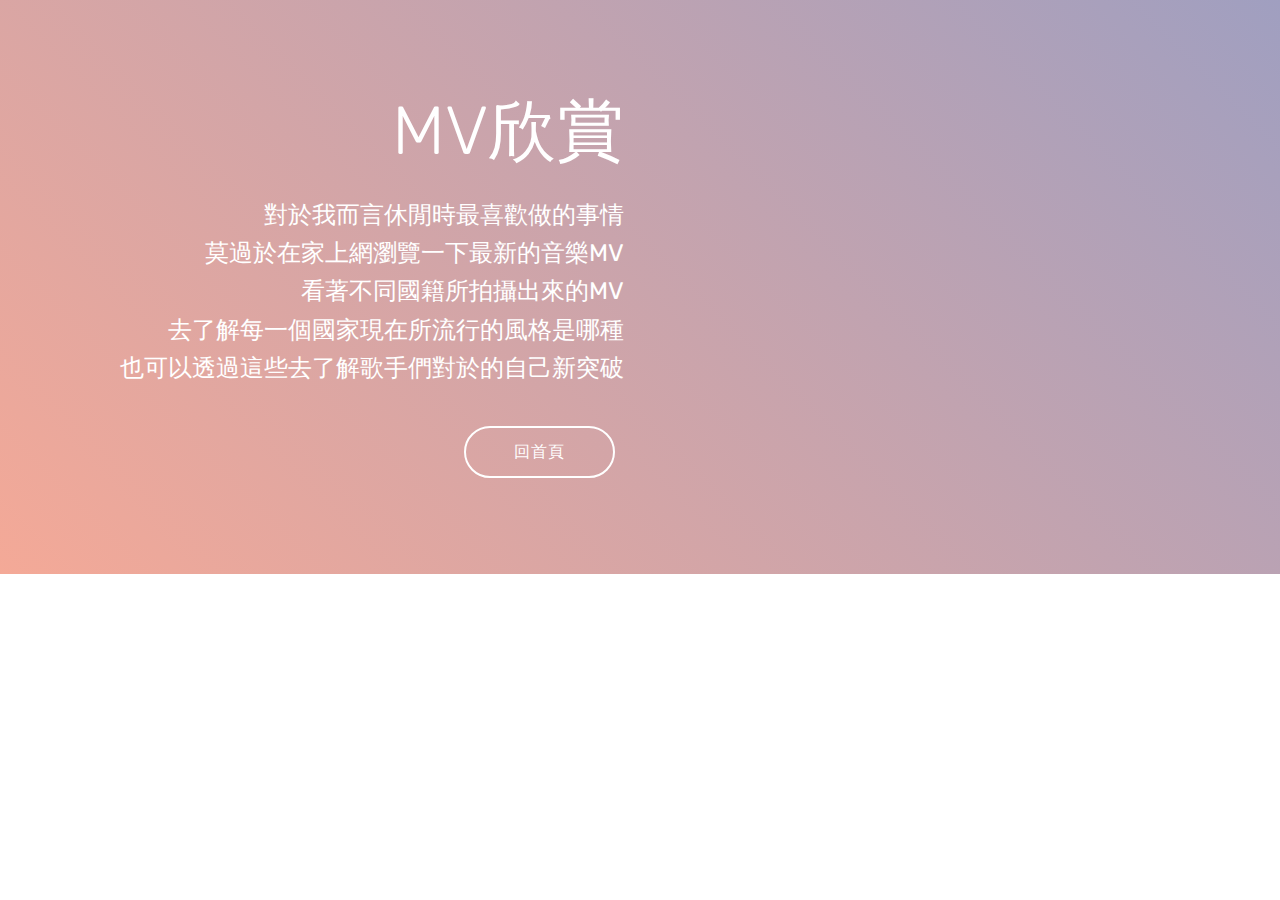
<file: Interest.html>
<!DOCTYPE html>
<html>
<head>
  <!-- Site made with Mobirise Website Builder v4.3.2, https://mobirise.com -->
  <meta charset="UTF-8">
  <meta http-equiv="X-UA-Compatible" content="IE=edge">
  <meta name="generator" content="Mobirise v4.3.2, mobirise.com">
  <meta name="viewport" content="width=device-width, initial-scale=1">
  <link rel="shortcut icon" href="assets/images/logo4.png" type="image/x-icon">
  <meta name="description" content="Send casual time little interest">
  <title>Interest</title>
  <link rel="stylesheet" href="assets/tether/tether.min.css">
  <link rel="stylesheet" href="assets/bootstrap/css/bootstrap.min.css">
  <link rel="stylesheet" href="assets/bootstrap/css/bootstrap-grid.min.css">
  <link rel="stylesheet" href="assets/bootstrap/css/bootstrap-reboot.min.css">
  <link rel="stylesheet" href="assets/theme/css/style.css">
  <link rel="stylesheet" href="assets/mobirise/css/mbr-additional.css" type="text/css">
  
  
  
</head>
<body>
<section class="header7 cid-qCtHr0hM7z" id="header7-i" data-rv-view="19">

    

    

    <div class="container">
        <div class="media-container-row">

            <div class="media-content align-right">
                <h1 class="mbr-section-title mbr-white pb-3 mbr-fonts-style display-1">MV欣賞</h1>
                <div class="mbr-section-text mbr-white pb-3">
                    <p class="mbr-text mbr-fonts-style display-5">對於我而言休閒時最喜歡做的事情<br>莫過於在家上網瀏覽一下最新的音樂MV<br>看著不同國籍所拍攝出來的MV<br>去了解每一個國家現在所流行的風格是哪種<br>也可以透過這些去了解歌手們對於的自己新突破</p>
                </div>
                <div class="mbr-section-btn"><a class="btn btn-md btn-white-outline display-4" href="https://yiroukuo.github.io/WebDesign/" target="_blank">回首頁</a></div>
            </div>

            <div class="mbr-figure" style="width: 100%;"><iframe class="mbr-embedded-video" src="https://www.youtube.com/embed/s-zRAQmKUkI?rel=0&amp;amp;showinfo=0&amp;autoplay=0&amp;loop=0" width="1280" height="720" frameborder="0" allowfullscreen></iframe></div>

        </div>
    </div>
</section>


  <section class="engine"><a href="https://mobirise.co/g">how to create a website</a></section><script src="assets/web/assets/jquery/jquery.min.js"></script>
  <script src="assets/popper/popper.min.js"></script>
  <script src="assets/tether/tether.min.js"></script>
  <script src="assets/bootstrap/js/bootstrap.min.js"></script>
  <script src="assets/smooth-scroll/smooth-scroll.js"></script>
  <script src="assets/theme/js/script.js"></script>
  
  
</body>
</html>
</file>
<file: assets/theme/css/style.css>
/*!
 * Mobirise v4 theme (https://mobirise.com/)
 * Copyright 2017 Mobirise
 */
section {
  background-color: #eeeeee; }

section,
.container,
.container-fluid {
  position: relative;
  word-wrap: break-word; }

a.mbr-iconfont:hover {
  text-decoration: none; }

.article .lead p, .article .lead ul, .article .lead ol, .article .lead pre, .article .lead blockquote {
  margin-bottom: 0; }

a {
  font-style: normal;
  font-weight: 400;
  cursor: pointer; }
  a, a:hover {
    text-decoration: none; }

figure {
  margin-bottom: 0; }

body {
  color: #232323; }

h1, h2, h3, h4, h5, h6,
.h1, .h2, .h3, .h4, .h5, .h6,
.display-1, .display-2, .display-3, .display-4 {
  line-height: 1;
  word-break: break-word;
  word-wrap: break-word; }

b, strong {
  font-weight: bold; }

blockquote {
  padding: 10px 0 10px 20px;
  position: relative;
  border-left: 2px solid;
  border-color: #ff3366; }

input:-webkit-autofill, input:-webkit-autofill:hover, input:-webkit-autofill:focus, input:-webkit-autofill:active {
  transition-delay: 9999s;
  transition-property: background-color, color; }

textarea[type="hidden"] {
  display: none; }

body {
  position: relative; }

section {
  background-position: 50% 50%;
  background-repeat: no-repeat;
  background-size: cover; }
  section .mbr-background-video,
  section .mbr-background-video-preview {
    position: absolute;
    bottom: 0;
    left: 0;
    right: 0;
    top: 0; }

.hidden {
  visibility: hidden; }

.mbr-z-index20 {
  z-index: 20; }

/*! Base colors */
.mbr-white {
  color: #ffffff; }

.mbr-black {
  color: #000000; }

.mbr-bg-white {
  background-color: #ffffff; }

.mbr-bg-black {
  background-color: #000000; }

/*! Text-aligns */
.align-left {
  text-align: left; }

.align-center {
  text-align: center; }

.align-right {
  text-align: right; }

@media (max-width: 767px) {
  .align-left, .align-center, .align-right, .mbr-section-btn, .mbr-section-title {
    text-align: center; } }
/*! Font-weight  */
.mbr-light {
  font-weight: 300; }

.mbr-regular {
  font-weight: 400; }

.mbr-semibold {
  font-weight: 500; }

.mbr-bold {
  font-weight: 700; }

/*! Media  */
.media-size-item {
  -webkit-flex: 1 1 auto;
  -moz-flex: 1 1 auto;
  -ms-flex: 1 1 auto;
  -o-flex: 1 1 auto;
  flex: 1 1 auto; }

.media-content {
  -webkit-flex-basis: 100%;
  flex-basis: 100%; }

.media-container-row {
  display: -ms-flexbox;
  display: -webkit-flex;
  display: flex;
  -webkit-flex-direction: row;
  -ms-flex-direction: row;
  flex-direction: row;
  -webkit-flex-wrap: wrap;
  -ms-flex-wrap: wrap;
  flex-wrap: wrap;
  -webkit-justify-content: center;
  -ms-flex-pack: center;
  justify-content: center;
  -webkit-align-content: center;
  -ms-flex-line-pack: center;
  align-content: center;
  -webkit-align-items: start;
  -ms-flex-align: start;
  align-items: start; }
  .media-container-row .media-size-item {
    width: 400px; }

.media-container-column {
  display: -ms-flexbox;
  display: -webkit-flex;
  display: flex;
  -webkit-flex-direction: column;
  -ms-flex-direction: column;
  flex-direction: column;
  -webkit-flex-wrap: wrap;
  -ms-flex-wrap: wrap;
  flex-wrap: wrap;
  -webkit-justify-content: center;
  -ms-flex-pack: center;
  justify-content: center;
  -webkit-align-content: center;
  -ms-flex-line-pack: center;
  align-content: center;
  -webkit-align-items: stretch;
  -ms-flex-align: stretch;
  align-items: stretch; }
  .media-container-column > * {
    width: 100%; }

@media (min-width: 992px) {
  .media-container-row {
    -webkit-flex-wrap: nowrap;
    -ms-flex-wrap: nowrap;
    flex-wrap: nowrap; } }
figure {
  overflow: hidden; }

figure[mbr-media-size] {
  transition: width 0.1s; }

.mbr-figure img, .mbr-figure iframe {
  display: block;
  width: 100%; }

.card {
  background-color: transparent;
  border: none; }

.card-img {
  text-align: center;
  flex-shrink: 0; }

.media {
  max-width: 100%;
  margin: 0 auto; }

.mbr-figure {
  -ms-flex-item-align: center;
  -ms-grid-row-align: center;
  -webkit-align-self: center;
  align-self: center; }

.media-container > div {
  max-width: 100%; }

.mbr-figure img, .card-img img {
  width: 100%; }

@media (max-width: 991px) {
  .media-size-item {
    width: auto !important; }

  .media {
    width: auto; }

  .mbr-figure {
    width: 100% !important; } }
/*! Buttons */
.mbr-section-btn {
  margin-left: -.25rem;
  margin-right: -.25rem;
  font-size: 0; }

nav .mbr-section-btn {
  margin-left: 0rem;
  margin-right: 0rem; }

/*! Btn icon margin */
.btn .mbr-iconfont, .btn.btn-sm .mbr-iconfont {
  cursor: pointer;
  margin-right: 0.5rem; }

.btn.btn-md .mbr-iconfont, .btn.btn-md .mbr-iconfont {
  margin-right: 0.8rem; }

.mbr-regular {
  font-weight: 400; }

.mbr-semibold {
  font-weight: 500; }

.mbr-bold {
  font-weight: 700; }

[type="submit"] {
  -webkit-appearance: none; }

/*! Full-screen */
.mbr-fullscreen .mbr-overlay {
  min-height: 100vh; }

.mbr-fullscreen {
  display: flex;
  display: -webkit-flex;
  display: -moz-flex;
  display: -ms-flex;
  display: -o-flex;
  align-items: center;
  -webkit-align-items: center;
  min-height: 100vh;
  padding-top: 3rem;
  padding-bottom: 3rem; }

/*! Map */
.map {
  height: 25rem;
  position: relative; }
  .map iframe {
    width: 100%;
    height: 100%; }

/* Form */
.form-asterisk {
  font-family: initial;
  position: absolute;
  top: -2px;
  font-weight: normal; }

/*! Scroll to top arrow */
.mbr-arrow-up {
  bottom: 25px;
  right: 90px;
  position: fixed;
  text-align: right;
  z-index: 5000;
  color: #ffffff;
  font-size: 32px;
  transform: rotate(180deg);
  -webkit-transform: rotate(180deg); }

.mbr-arrow-up a {
  background: rgba(0, 0, 0, 0.2);
  border-radius: 3px;
  color: #fff;
  display: inline-block;
  height: 60px;
  width: 60px;
  outline-style: none !important;
  position: relative;
  text-decoration: none;
  transition: all .3s ease-in-out;
  cursor: pointer;
  text-align: center; }
  .mbr-arrow-up a:hover {
    background-color: rgba(0, 0, 0, 0.4); }
  .mbr-arrow-up a i {
    line-height: 60px; }

.mbr-arrow-up-icon {
  display: block;
  color: #fff; }

.mbr-arrow-up-icon::before {
  content: "\203a";
  display: inline-block;
  font-family: serif;
  font-size: 32px;
  line-height: 1;
  font-style: normal;
  position: relative;
  top: 6px;
  left: -4px;
  -webkit-transform: rotate(-90deg);
  transform: rotate(-90deg); }

/*! Arrow Down */
.mbr-arrow {
  position: absolute;
  bottom: 45px;
  left: 50%;
  width: 60px;
  height: 60px;
  cursor: pointer;
  background-color: rgba(80, 80, 80, 0.5);
  border-radius: 50%;
  -webkit-transform: translateX(-50%);
  transform: translateX(-50%); }
  .mbr-arrow > a {
    display: inline-block;
    text-decoration: none;
    outline-style: none;
    -webkit-animation: arrowdown 1.7s ease-in-out infinite;
    animation: arrowdown 1.7s ease-in-out infinite; }
    .mbr-arrow > a > i {
      position: absolute;
      top: -2px;
      left: 15px;
      font-size: 2rem; }

@keyframes arrowdown {
  0% {
    transform: translateY(0px);
    -webkit-transform: translateY(0px); }
  50% {
    transform: translateY(-5px);
    -webkit-transform: translateY(-5px); }
  100% {
    transform: translateY(0px);
    -webkit-transform: translateY(0px); } }
@-webkit-keyframes arrowdown {
  0% {
    transform: translateY(0px);
    -webkit-transform: translateY(0px); }
  50% {
    transform: translateY(-5px);
    -webkit-transform: translateY(-5px); }
  100% {
    transform: translateY(0px);
    -webkit-transform: translateY(0px); } }
@media (max-width: 500px) {
  .mbr-arrow-up {
    left: 50%;
    right: auto;
    transform: translateX(-50%) rotate(180deg);
    -webkit-transform: translateX(-50%) rotate(180deg); } }
/*Gradients animation*/
@keyframes gradient-animation {
  from {
    background-position: 0% 100%;
    animation-timing-function: ease-in-out; }
  to {
    background-position: 100% 0%;
    animation-timing-function: ease-in-out; } }
@-webkit-keyframes gradient-animation {
  from {
    background-position: 0% 100%;
    animation-timing-function: ease-in-out; }
  to {
    background-position: 100% 0%;
    animation-timing-function: ease-in-out; } }
.bg-gradient {
  background-size: 200% 200%;
  animation: gradient-animation 5s infinite alternate;
  -webkit-animation: gradient-animation 5s infinite alternate; }

.menu .navbar-brand {
  display: -webkit-flex; }
  .menu .navbar-brand span {
    display: flex;
    display: -webkit-flex; }
  .menu .navbar-brand .navbar-caption-wrap {
    display: -webkit-flex; }
  .menu .navbar-brand .navbar-logo img {
    display: -webkit-flex; }
@media (min-width: 768px) and (max-width: 991px) {
  .menu .navbar-toggleable-sm .navbar-nav {
    display: -webkit-box;
    display: -webkit-flex;
    display: -ms-flexbox; } }
@media (min-width: 992px) {
  .menu .navbar-nav.nav-dropdown {
    display: -webkit-flex; }
  .menu .navbar-toggleable-sm .navbar-collapse {
    display: -webkit-flex !important; } }

/*# sourceMappingURL=style.css.map */
.engine {
	position: absolute;
	text-indent: -2400px;
	text-align: center;
	padding: 0;
	top: 0;
	left: -2400px;
}
</file>
<file: assets/mobirise/css/mbr-additional.css>
@import url(https://fonts.googleapis.com/css?family=Rubik:300,300i,400,400i,500,500i,700,700i,900,900i);





body {
  font-style: normal;
  line-height: 1.5;
}
.mbr-section-title {
  font-style: normal;
  line-height: 1.2;
}
.mbr-section-subtitle {
  line-height: 1.3;
}
.mbr-text {
  font-style: normal;
  line-height: 1.6;
}
.display-1 {
  font-family: 'Rubik', sans-serif;
  font-size: 4.25rem;
}
.display-1 > .mbr-iconfont {
  font-size: 6.8rem;
}
.display-2 {
  font-family: 'Rubik', sans-serif;
  font-size: 3rem;
}
.display-2 > .mbr-iconfont {
  font-size: 4.8rem;
}
.display-4 {
  font-family: 'Rubik', sans-serif;
  font-size: 1rem;
}
.display-4 > .mbr-iconfont {
  font-size: 1.6rem;
}
.display-5 {
  font-family: 'Rubik', sans-serif;
  font-size: 1.5rem;
}
.display-5 > .mbr-iconfont {
  font-size: 2.4rem;
}
.display-7 {
  font-family: 'Rubik', sans-serif;
  font-size: 1rem;
}
.display-7 > .mbr-iconfont {
  font-size: 1.6rem;
}
/* ---- Fluid typography for mobile devices ---- */
/* 1.4 - font scale ratio ( bootstrap == 1.42857 ) */
/* 100vw - current viewport width */
/* (48 - 20)  48 == 48rem == 768px, 20 == 20rem == 320px(minimal supported viewport) */
/* 0.65 - min scale variable, may vary */
@media (max-width: 768px) {
  .display-1 {
    font-size: 3.4rem;
    font-size: calc( 2.1374999999999997rem + (4.25 - 2.1374999999999997) * ((100vw - 20rem) / (48 - 20)));
    line-height: calc( 1.4 * (2.1374999999999997rem + (4.25 - 2.1374999999999997) * ((100vw - 20rem) / (48 - 20))));
  }
  .display-2 {
    font-size: 2.4rem;
    font-size: calc( 1.7rem + (3 - 1.7) * ((100vw - 20rem) / (48 - 20)));
    line-height: calc( 1.4 * (1.7rem + (3 - 1.7) * ((100vw - 20rem) / (48 - 20))));
  }
  .display-4 {
    font-size: 0.8rem;
    font-size: calc( 1rem + (1 - 1) * ((100vw - 20rem) / (48 - 20)));
    line-height: calc( 1.4 * (1rem + (1 - 1) * ((100vw - 20rem) / (48 - 20))));
  }
  .display-5 {
    font-size: 1.2rem;
    font-size: calc( 1.175rem + (1.5 - 1.175) * ((100vw - 20rem) / (48 - 20)));
    line-height: calc( 1.4 * (1.175rem + (1.5 - 1.175) * ((100vw - 20rem) / (48 - 20))));
  }
}
/* Buttons */
.btn {
  font-weight: 500;
  border-width: 2px;
  font-style: normal;
  letter-spacing: 1px;
  margin: .4rem .8rem;
  white-space: normal;
  -webkit-transition: all 0.3s ease-in-out;
  -moz-transition: all 0.3s ease-in-out;
  transition: all 0.3s ease-in-out;
  padding: 1rem 3rem;
  border-radius: 3px;
  display: inline-flex;
  align-items: center;
  justify-content: center;
  word-break: break-word;
}
.btn-sm {
  font-weight: 500;
  letter-spacing: 1px;
  -webkit-transition: all 0.3s ease-in-out;
  -moz-transition: all 0.3s ease-in-out;
  transition: all 0.3s ease-in-out;
  padding: 0.6rem 1.5rem;
  border-radius: 3px;
}
.btn-md {
  font-weight: 500;
  letter-spacing: 1px;
  margin: .4rem .8rem !important;
  -webkit-transition: all 0.3s ease-in-out;
  -moz-transition: all 0.3s ease-in-out;
  transition: all 0.3s ease-in-out;
  padding: 1rem 3rem;
  border-radius: 3px;
}
.btn-lg {
  font-weight: 500;
  letter-spacing: 1px;
  margin: .4rem .8rem !important;
  -webkit-transition: all 0.3s ease-in-out;
  -moz-transition: all 0.3s ease-in-out;
  transition: all 0.3s ease-in-out;
  padding: 1.2rem 3.2rem;
  border-radius: 3px;
}
.bg-primary {
  background-color: #149dcc !important;
}
.bg-success {
  background-color: #f7ed4a !important;
}
.bg-info {
  background-color: #82786e !important;
}
.bg-warning {
  background-color: #879a9f !important;
}
.bg-danger {
  background-color: #b1a374 !important;
}
.btn-primary,
.btn-primary:active {
  background-color: #149dcc;
  border-color: #149dcc;
  color: #ffffff;
}
.btn-primary:hover,
.btn-primary:focus,
.btn-primary.focus,
.btn-primary.active {
  color: #ffffff;
  background-color: #0d6786;
  border-color: #0d6786;
}
.btn-primary.disabled,
.btn-primary:disabled {
  color: #ffffff !important;
  background-color: #0d6786 !important;
  border-color: #0d6786 !important;
}
.btn-secondary,
.btn-secondary:active {
  background-color: #ff3366;
  border-color: #ff3366;
  color: #ffffff;
}
.btn-secondary:hover,
.btn-secondary:focus,
.btn-secondary.focus,
.btn-secondary.active {
  color: #ffffff;
  background-color: #e50039;
  border-color: #e50039;
}
.btn-secondary.disabled,
.btn-secondary:disabled {
  color: #ffffff !important;
  background-color: #e50039 !important;
  border-color: #e50039 !important;
}
.btn-info,
.btn-info:active {
  background-color: #82786e;
  border-color: #82786e;
  color: #ffffff;
}
.btn-info:hover,
.btn-info:focus,
.btn-info.focus,
.btn-info.active {
  color: #ffffff;
  background-color: #59524b;
  border-color: #59524b;
}
.btn-info.disabled,
.btn-info:disabled {
  color: #ffffff !important;
  background-color: #59524b !important;
  border-color: #59524b !important;
}
.btn-success,
.btn-success:active {
  background-color: #f7ed4a;
  border-color: #f7ed4a;
  color: #ffffff;
}
.btn-success:hover,
.btn-success:focus,
.btn-success.focus,
.btn-success.active {
  color: #ffffff;
  background-color: #eadd0a;
  border-color: #eadd0a;
}
.btn-success.disabled,
.btn-success:disabled {
  color: #ffffff !important;
  background-color: #eadd0a !important;
  border-color: #eadd0a !important;
}
.btn-warning,
.btn-warning:active {
  background-color: #879a9f;
  border-color: #879a9f;
  color: #ffffff;
}
.btn-warning:hover,
.btn-warning:focus,
.btn-warning.focus,
.btn-warning.active {
  color: #ffffff;
  background-color: #617479;
  border-color: #617479;
}
.btn-warning.disabled,
.btn-warning:disabled {
  color: #ffffff !important;
  background-color: #617479 !important;
  border-color: #617479 !important;
}
.btn-danger,
.btn-danger:active {
  background-color: #b1a374;
  border-color: #b1a374;
  color: #ffffff;
}
.btn-danger:hover,
.btn-danger:focus,
.btn-danger.focus,
.btn-danger.active {
  color: #ffffff;
  background-color: #8b7d4e;
  border-color: #8b7d4e;
}
.btn-danger.disabled,
.btn-danger:disabled {
  color: #ffffff !important;
  background-color: #8b7d4e !important;
  border-color: #8b7d4e !important;
}
.btn-white {
  color: #333333 !important;
}
.btn-white,
.btn-white:active {
  background-color: #ffffff;
  border-color: #ffffff;
  color: #ffffff;
}
.btn-white:hover,
.btn-white:focus,
.btn-white.focus,
.btn-white.active {
  color: #ffffff;
  background-color: #d4d4d4;
  border-color: #d4d4d4;
}
.btn-white.disabled,
.btn-white:disabled {
  color: #ffffff !important;
  background-color: #d4d4d4 !important;
  border-color: #d4d4d4 !important;
}
.btn-black,
.btn-black:active {
  background-color: #333333;
  border-color: #333333;
  color: #ffffff;
}
.btn-black:hover,
.btn-black:focus,
.btn-black.focus,
.btn-black.active {
  color: #ffffff;
  background-color: #0d0d0d;
  border-color: #0d0d0d;
}
.btn-black.disabled,
.btn-black:disabled {
  color: #ffffff !important;
  background-color: #0d0d0d !important;
  border-color: #0d0d0d !important;
}
.btn-primary-outline,
.btn-primary-outline:active {
  background: none;
  border-color: #0b566f;
  color: #0b566f;
}
.btn-primary-outline:hover,
.btn-primary-outline:focus,
.btn-primary-outline.focus,
.btn-primary-outline.active {
  color: #ffffff;
  background-color: #149dcc;
  border-color: #149dcc;
}
.btn-primary-outline.disabled,
.btn-primary-outline:disabled {
  color: #ffffff !important;
  background-color: #149dcc !important;
  border-color: #149dcc !important;
}
.btn-secondary-outline,
.btn-secondary-outline:active {
  background: none;
  border-color: #cc0033;
  color: #cc0033;
}
.btn-secondary-outline:hover,
.btn-secondary-outline:focus,
.btn-secondary-outline.focus,
.btn-secondary-outline.active {
  color: #ffffff;
  background-color: #ff3366;
  border-color: #ff3366;
}
.btn-secondary-outline.disabled,
.btn-secondary-outline:disabled {
  color: #ffffff !important;
  background-color: #ff3366 !important;
  border-color: #ff3366 !important;
}
.btn-info-outline,
.btn-info-outline:active {
  background: none;
  border-color: #4b453f;
  color: #4b453f;
}
.btn-info-outline:hover,
.btn-info-outline:focus,
.btn-info-outline.focus,
.btn-info-outline.active {
  color: #ffffff;
  background-color: #82786e;
  border-color: #82786e;
}
.btn-info-outline.disabled,
.btn-info-outline:disabled {
  color: #ffffff !important;
  background-color: #82786e !important;
  border-color: #82786e !important;
}
.btn-success-outline,
.btn-success-outline:active {
  background: none;
  border-color: #d2c609;
  color: #d2c609;
}
.btn-success-outline:hover,
.btn-success-outline:focus,
.btn-success-outline.focus,
.btn-success-outline.active {
  color: #ffffff;
  background-color: #f7ed4a;
  border-color: #f7ed4a;
}
.btn-success-outline.disabled,
.btn-success-outline:disabled {
  color: #ffffff !important;
  background-color: #f7ed4a !important;
  border-color: #f7ed4a !important;
}
.btn-warning-outline,
.btn-warning-outline:active {
  background: none;
  border-color: #55666b;
  color: #55666b;
}
.btn-warning-outline:hover,
.btn-warning-outline:focus,
.btn-warning-outline.focus,
.btn-warning-outline.active {
  color: #ffffff;
  background-color: #879a9f;
  border-color: #879a9f;
}
.btn-warning-outline.disabled,
.btn-warning-outline:disabled {
  color: #ffffff !important;
  background-color: #879a9f !important;
  border-color: #879a9f !important;
}
.btn-danger-outline,
.btn-danger-outline:active {
  background: none;
  border-color: #7a6e45;
  color: #7a6e45;
}
.btn-danger-outline:hover,
.btn-danger-outline:focus,
.btn-danger-outline.focus,
.btn-danger-outline.active {
  color: #ffffff;
  background-color: #b1a374;
  border-color: #b1a374;
}
.btn-danger-outline.disabled,
.btn-danger-outline:disabled {
  color: #ffffff !important;
  background-color: #b1a374 !important;
  border-color: #b1a374 !important;
}
.btn-black-outline,
.btn-black-outline:active {
  background: none;
  border-color: #000000;
  color: #000000;
}
.btn-black-outline:hover,
.btn-black-outline:focus,
.btn-black-outline.focus,
.btn-black-outline.active {
  color: #ffffff;
  background-color: #333333;
  border-color: #333333;
}
.btn-black-outline.disabled,
.btn-black-outline:disabled {
  color: #ffffff !important;
  background-color: #333333 !important;
  border-color: #333333 !important;
}
.btn-white-outline,
.btn-white-outline:active,
.btn-white-outline.active {
  background: none;
  border-color: #ffffff;
  color: #ffffff;
}
.btn-white-outline:hover,
.btn-white-outline:focus,
.btn-white-outline.focus {
  color: #333333;
  background-color: #ffffff;
  border-color: #ffffff;
}
.text-primary {
  color: #149dcc !important;
}
.text-secondary {
  color: #ff3366 !important;
}
.text-success {
  color: #f7ed4a !important;
}
.text-info {
  color: #82786e !important;
}
.text-warning {
  color: #879a9f !important;
}
.text-danger {
  color: #b1a374 !important;
}
.text-white {
  color: #ffffff !important;
}
.text-black {
  color: #000000 !important;
}
a.text-primary:hover,
a.text-primary:focus {
  color: #0b566f !important;
}
a.text-secondary:hover,
a.text-secondary:focus {
  color: #cc0033 !important;
}
a.text-success:hover,
a.text-success:focus {
  color: #d2c609 !important;
}
a.text-info:hover,
a.text-info:focus {
  color: #4b453f !important;
}
a.text-warning:hover,
a.text-warning:focus {
  color: #55666b !important;
}
a.text-danger:hover,
a.text-danger:focus {
  color: #7a6e45 !important;
}
a.text-white:hover,
a.text-white:focus {
  color: #b3b3b3 !important;
}
a.text-black:hover,
a.text-black:focus {
  color: #4d4d4d !important;
}
.alert-success {
  background-color: #70c770;
}
.alert-info {
  background-color: #82786e;
}
.alert-warning {
  background-color: #879a9f;
}
.alert-danger {
  background-color: #b1a374;
}
.mbr-section-btn a.btn:not(.btn-form) {
  border-radius: 100px;
}
.mbr-section-btn a.btn:not(.btn-form):hover {
  box-shadow: 0 10px 40px 0 rgba(0, 0, 0, 0.2);
}
.mbr-gallery-filter li a {
  border-radius: 100px !important;
}
.mbr-gallery-filter li.active .btn {
  background-color: #149dcc;
  border-color: #149dcc;
  color: #ffffff;
}
.mbr-gallery-filter li.active .btn:focus {
  box-shadow: none;
}
.nav-tabs .nav-link {
  border-radius: 100px !important;
}
.btn-form {
  border-radius: 0;
}
.btn-form:hover {
  cursor: pointer;
}
a,
a:hover {
  color: #149dcc;
}
.mbr-plan-header.bg-primary .mbr-plan-subtitle,
.mbr-plan-header.bg-primary .mbr-plan-price-desc {
  color: #b4e6f8;
}
.mbr-plan-header.bg-success .mbr-plan-subtitle,
.mbr-plan-header.bg-success .mbr-plan-price-desc {
  color: #ffffff;
}
.mbr-plan-header.bg-info .mbr-plan-subtitle,
.mbr-plan-header.bg-info .mbr-plan-price-desc {
  color: #beb8b2;
}
.mbr-plan-header.bg-warning .mbr-plan-subtitle,
.mbr-plan-header.bg-warning .mbr-plan-price-desc {
  color: #ced6d8;
}
.mbr-plan-header.bg-danger .mbr-plan-subtitle,
.mbr-plan-header.bg-danger .mbr-plan-price-desc {
  color: #dfd9c6;
}
/* Scroll to top button*/
.scrollToTop_wraper {
  opacity: 0 !important;
}
/* Others*/
.note-check a[data-value=Rubik] {
  font-style: normal;
}
.mbr-arrow a {
  color: #ffffff;
}
.form-control-label {
  position: relative;
  cursor: pointer;
  margin-bottom: .357em;
  padding: 0;
}
.alert {
  color: #ffffff;
  border-radius: 0;
  border: 0;
  font-size: .875rem;
  line-height: 1.5;
  margin-bottom: 1.875rem;
  padding: 1.25rem;
  position: relative;
}
.alert.alert-form::after {
  background-color: inherit;
  bottom: -7px;
  content: "";
  display: block;
  height: 14px;
  left: 50%;
  margin-left: -7px;
  position: absolute;
  transform: rotate(45deg);
  width: 14px;
}
.form-control {
  background-color: #f5f5f5;
  box-shadow: none;
  color: #565656;
  font-family: 'Rubik', sans-serif;
  font-size: 1rem;
  line-height: 1.43;
  min-height: 3.5em;
  padding: 1.07em .5em;
}
.form-control > .mbr-iconfont {
  font-size: 1.6rem;
}
.form-control,
.form-control:focus {
  border: 1px solid #e8e8e8;
}
.form-active .form-control:invalid {
  border-color: red;
}
.mbr-overlay {
  background-color: #000;
  bottom: 0;
  left: 0;
  opacity: .5;
  position: absolute;
  right: 0;
  top: 0;
  z-index: 0;
}
blockquote {
  font-style: italic;
  padding: 10px 0 10px 20px;
  font-size: 1.09rem;
  position: relative;
  border-color: #149dcc;
  border-width: 3px;
}
ul,
ol,
pre,
blockquote {
  margin-bottom: 2.3125rem;
}
pre {
  background: #f4f4f4;
  padding: 10px 24px;
  white-space: pre-wrap;
}
.inactive {
  -webkit-user-select: none;
  -moz-user-select: none;
  -ms-user-select: none;
  user-select: none;
  pointer-events: none;
  -webkit-user-drag: none;
  user-drag: none;
}
.mbr-section__comments .row {
  justify-content: center;
}
/* Forms */
.mbr-form .btn {
  margin: .4rem 0;
}
.mbr-form .input-group-btn a.btn {
  border-radius: 100px !important;
}
.mbr-form .input-group-btn a.btn:hover {
  box-shadow: 0 10px 40px 0 rgba(0, 0, 0, 0.2);
}
.mbr-form .input-group-btn button[type="submit"] {
  border-radius: 100px !important;
  padding: 1rem 3rem;
}
.mbr-form .input-group-btn button[type="submit"]:hover {
  box-shadow: 0 10px 40px 0 rgba(0, 0, 0, 0.2);
}
.form2 .form-control {
  border-top-left-radius: 100px;
  border-bottom-left-radius: 100px;
}
.form2 .input-group-btn a.btn {
  border-top-left-radius: 0 !important;
  border-bottom-left-radius: 0 !important;
}
.form2 .input-group-btn button[type="submit"] {
  border-top-left-radius: 0 !important;
  border-bottom-left-radius: 0 !important;
}
.form3 input[type="email"] {
  border-radius: 100px !important;
}
@media (max-width: 349px) {
  .form2 input[type="email"] {
    border-radius: 100px !important;
  }
  .form2 .input-group-btn a.btn {
    border-radius: 100px !important;
  }
  .form2 .input-group-btn button[type="submit"] {
    border-radius: 100px !important;
  }
}
@media (max-width: 767px) {
  .btn {
    font-size: .75rem !important;
  }
  .btn .mbr-iconfont {
    font-size: 1rem !important;
  }
}
/* Social block */
.btn-social {
  font-size: 20px;
  border-radius: 50%;
  padding: 0;
  width: 44px;
  height: 44px;
  line-height: 44px;
  text-align: center;
  position: relative;
  border: 2px solid #c0a375;
  border-color: #149dcc;
  color: #232323;
  cursor: pointer;
}
.btn-social i {
  top: 0;
  line-height: 44px;
  width: 44px;
}
.btn-social:hover {
  color: #fff;
  background: #149dcc;
}
.btn-social + .btn {
  margin-left: .1rem;
}
/* Footer */
.mbr-footer-content li::before,
.mbr-footer .mbr-contacts li::before {
  background: #149dcc;
}
.mbr-footer-content li a:hover,
.mbr-footer .mbr-contacts li a:hover {
  color: #149dcc;
}
.footer3 input[type="email"],
.footer4 input[type="email"] {
  border-radius: 100px !important;
}
.footer3 .input-group-btn a.btn,
.footer4 .input-group-btn a.btn {
  border-radius: 100px !important;
}
.footer3 .input-group-btn button[type="submit"],
.footer4 .input-group-btn button[type="submit"] {
  border-radius: 100px !important;
}
/* Headers*/
.header13 .form-inline input[type="email"],
.header14 .form-inline input[type="email"] {
  border-radius: 100px;
}
.header13 .form-inline input[type="text"],
.header14 .form-inline input[type="text"] {
  border-radius: 100px;
}
.header13 .form-inline input[type="tel"],
.header14 .form-inline input[type="tel"] {
  border-radius: 100px;
}
.header13 .form-inline a.btn,
.header14 .form-inline a.btn {
  border-radius: 100px;
}
.header13 .form-inline button,
.header14 .form-inline button {
  border-radius: 100px !important;
}
.offset-1 {
  margin-left: 8.33333%;
}
.offset-2 {
  margin-left: 16.66667%;
}
.offset-3 {
  margin-left: 25%;
}
.offset-4 {
  margin-left: 33.33333%;
}
.offset-5 {
  margin-left: 41.66667%;
}
.offset-6 {
  margin-left: 50%;
}
.offset-7 {
  margin-left: 58.33333%;
}
.offset-8 {
  margin-left: 66.66667%;
}
.offset-9 {
  margin-left: 75%;
}
.offset-10 {
  margin-left: 83.33333%;
}
.offset-11 {
  margin-left: 91.66667%;
}
@media (min-width: 576px) {
  .offset-sm-0 {
    margin-left: 0%;
  }
  .offset-sm-1 {
    margin-left: 8.33333%;
  }
  .offset-sm-2 {
    margin-left: 16.66667%;
  }
  .offset-sm-3 {
    margin-left: 25%;
  }
  .offset-sm-4 {
    margin-left: 33.33333%;
  }
  .offset-sm-5 {
    margin-left: 41.66667%;
  }
  .offset-sm-6 {
    margin-left: 50%;
  }
  .offset-sm-7 {
    margin-left: 58.33333%;
  }
  .offset-sm-8 {
    margin-left: 66.66667%;
  }
  .offset-sm-9 {
    margin-left: 75%;
  }
  .offset-sm-10 {
    margin-left: 83.33333%;
  }
  .offset-sm-11 {
    margin-left: 91.66667%;
  }
}
@media (min-width: 768px) {
  .offset-md-0 {
    margin-left: 0%;
  }
  .offset-md-1 {
    margin-left: 8.33333%;
  }
  .offset-md-2 {
    margin-left: 16.66667%;
  }
  .offset-md-3 {
    margin-left: 25%;
  }
  .offset-md-4 {
    margin-left: 33.33333%;
  }
  .offset-md-5 {
    margin-left: 41.66667%;
  }
  .offset-md-6 {
    margin-left: 50%;
  }
  .offset-md-7 {
    margin-left: 58.33333%;
  }
  .offset-md-8 {
    margin-left: 66.66667%;
  }
  .offset-md-9 {
    margin-left: 75%;
  }
  .offset-md-10 {
    margin-left: 83.33333%;
  }
  .offset-md-11 {
    margin-left: 91.66667%;
  }
}
@media (min-width: 992px) {
  .offset-lg-0 {
    margin-left: 0%;
  }
  .offset-lg-1 {
    margin-left: 8.33333%;
  }
  .offset-lg-2 {
    margin-left: 16.66667%;
  }
  .offset-lg-3 {
    margin-left: 25%;
  }
  .offset-lg-4 {
    margin-left: 33.33333%;
  }
  .offset-lg-5 {
    margin-left: 41.66667%;
  }
  .offset-lg-6 {
    margin-left: 50%;
  }
  .offset-lg-7 {
    margin-left: 58.33333%;
  }
  .offset-lg-8 {
    margin-left: 66.66667%;
  }
  .offset-lg-9 {
    margin-left: 75%;
  }
  .offset-lg-10 {
    margin-left: 83.33333%;
  }
  .offset-lg-11 {
    margin-left: 91.66667%;
  }
}
@media (min-width: 1200px) {
  .offset-xl-0 {
    margin-left: 0%;
  }
  .offset-xl-1 {
    margin-left: 8.33333%;
  }
  .offset-xl-2 {
    margin-left: 16.66667%;
  }
  .offset-xl-3 {
    margin-left: 25%;
  }
  .offset-xl-4 {
    margin-left: 33.33333%;
  }
  .offset-xl-5 {
    margin-left: 41.66667%;
  }
  .offset-xl-6 {
    margin-left: 50%;
  }
  .offset-xl-7 {
    margin-left: 58.33333%;
  }
  .offset-xl-8 {
    margin-left: 66.66667%;
  }
  .offset-xl-9 {
    margin-left: 75%;
  }
  .offset-xl-10 {
    margin-left: 83.33333%;
  }
  .offset-xl-11 {
    margin-left: 91.66667%;
  }
}
.navbar-toggler {
  -webkit-align-self: flex-start;
  -ms-flex-item-align: start;
  align-self: flex-start;
  padding: 0.25rem 0.75rem;
  font-size: 1.25rem;
  line-height: 1;
  background: transparent;
  border: 1px solid transparent;
  -webkit-border-radius: 0.25rem;
  border-radius: 0.25rem;
}
.navbar-toggler:focus,
.navbar-toggler:hover {
  text-decoration: none;
}
.navbar-toggler-icon {
  display: inline-block;
  width: 1.5em;
  height: 1.5em;
  vertical-align: middle;
  content: "";
  background: no-repeat center center;
  -webkit-background-size: 100% 100%;
  -o-background-size: 100% 100%;
  background-size: 100% 100%;
}
.navbar-toggler-left {
  position: absolute;
  left: 1rem;
}
.navbar-toggler-right {
  position: absolute;
  right: 1rem;
}
@media (max-width: 575px) {
  .navbar-toggleable .navbar-nav .dropdown-menu {
    position: static;
    float: none;
  }
  .navbar-toggleable > .container {
    padding-right: 0;
    padding-left: 0;
  }
}
@media (min-width: 576px) {
  .navbar-toggleable {
    -webkit-box-orient: horizontal;
    -webkit-box-direction: normal;
    -webkit-flex-direction: row;
    -ms-flex-direction: row;
    flex-direction: row;
    -webkit-flex-wrap: nowrap;
    -ms-flex-wrap: nowrap;
    flex-wrap: nowrap;
    -webkit-box-align: center;
    -webkit-align-items: center;
    -ms-flex-align: center;
    align-items: center;
  }
  .navbar-toggleable .navbar-nav {
    -webkit-box-orient: horizontal;
    -webkit-box-direction: normal;
    -webkit-flex-direction: row;
    -ms-flex-direction: row;
    flex-direction: row;
  }
  .navbar-toggleable .navbar-nav .nav-link {
    padding-right: .5rem;
    padding-left: .5rem;
  }
  .navbar-toggleable > .container {
    display: -webkit-box;
    display: -webkit-flex;
    display: -ms-flexbox;
    display: flex;
    -webkit-flex-wrap: nowrap;
    -ms-flex-wrap: nowrap;
    flex-wrap: nowrap;
    -webkit-box-align: center;
    -webkit-align-items: center;
    -ms-flex-align: center;
    align-items: center;
  }
  .navbar-toggleable .navbar-collapse {
    display: -webkit-box !important;
    display: -webkit-flex !important;
    display: -ms-flexbox !important;
    display: flex !important;
    width: 100%;
  }
  .navbar-toggleable .navbar-toggler {
    display: none;
  }
}
@media (max-width: 767px) {
  .navbar-toggleable-sm .navbar-nav .dropdown-menu {
    position: static;
    float: none;
  }
  .navbar-toggleable-sm > .container {
    padding-right: 0;
    padding-left: 0;
  }
}
@media (min-width: 768px) {
  .navbar-toggleable-sm {
    -webkit-box-orient: horizontal;
    -webkit-box-direction: normal;
    -webkit-flex-direction: row;
    -ms-flex-direction: row;
    flex-direction: row;
    -webkit-flex-wrap: nowrap;
    -ms-flex-wrap: nowrap;
    flex-wrap: nowrap;
    -webkit-box-align: center;
    -webkit-align-items: center;
    -ms-flex-align: center;
    align-items: center;
  }
  .navbar-toggleable-sm .navbar-nav {
    -webkit-box-orient: horizontal;
    -webkit-box-direction: normal;
    -webkit-flex-direction: row;
    -ms-flex-direction: row;
    flex-direction: row;
  }
  .navbar-toggleable-sm .navbar-nav .nav-link {
    padding-right: .5rem;
    padding-left: .5rem;
  }
  .navbar-toggleable-sm > .container {
    display: -webkit-box;
    display: -webkit-flex;
    display: -ms-flexbox;
    display: flex;
    -webkit-flex-wrap: nowrap;
    -ms-flex-wrap: nowrap;
    flex-wrap: nowrap;
    -webkit-box-align: center;
    -webkit-align-items: center;
    -ms-flex-align: center;
    align-items: center;
  }
  .navbar-toggleable-sm .navbar-collapse {
    display: -webkit-box !important;
    display: -webkit-flex !important;
    display: -ms-flexbox !important;
    display: flex !important;
    width: 100%;
  }
  .navbar-toggleable-sm .navbar-toggler {
    display: none;
  }
}
@media (max-width: 991px) {
  .navbar-toggleable-md .navbar-nav .dropdown-menu {
    position: static;
    float: none;
  }
  .navbar-toggleable-md > .container {
    padding-right: 0;
    padding-left: 0;
  }
}
@media (min-width: 992px) {
  .navbar-toggleable-md {
    -webkit-box-orient: horizontal;
    -webkit-box-direction: normal;
    -webkit-flex-direction: row;
    -ms-flex-direction: row;
    flex-direction: row;
    -webkit-flex-wrap: nowrap;
    -ms-flex-wrap: nowrap;
    flex-wrap: nowrap;
    -webkit-box-align: center;
    -webkit-align-items: center;
    -ms-flex-align: center;
    align-items: center;
  }
  .navbar-toggleable-md .navbar-nav {
    -webkit-box-orient: horizontal;
    -webkit-box-direction: normal;
    -webkit-flex-direction: row;
    -ms-flex-direction: row;
    flex-direction: row;
  }
  .navbar-toggleable-md .navbar-nav .nav-link {
    padding-right: .5rem;
    padding-left: .5rem;
  }
  .navbar-toggleable-md > .container {
    display: -webkit-box;
    display: -webkit-flex;
    display: -ms-flexbox;
    display: flex;
    -webkit-flex-wrap: nowrap;
    -ms-flex-wrap: nowrap;
    flex-wrap: nowrap;
    -webkit-box-align: center;
    -webkit-align-items: center;
    -ms-flex-align: center;
    align-items: center;
  }
  .navbar-toggleable-md .navbar-collapse {
    display: -webkit-box !important;
    display: -webkit-flex !important;
    display: -ms-flexbox !important;
    display: flex !important;
    width: 100%;
  }
  .navbar-toggleable-md .navbar-toggler {
    display: none;
  }
}
@media (max-width: 1199px) {
  .navbar-toggleable-lg .navbar-nav .dropdown-menu {
    position: static;
    float: none;
  }
  .navbar-toggleable-lg > .container {
    padding-right: 0;
    padding-left: 0;
  }
}
@media (min-width: 1200px) {
  .navbar-toggleable-lg {
    -webkit-box-orient: horizontal;
    -webkit-box-direction: normal;
    -webkit-flex-direction: row;
    -ms-flex-direction: row;
    flex-direction: row;
    -webkit-flex-wrap: nowrap;
    -ms-flex-wrap: nowrap;
    flex-wrap: nowrap;
    -webkit-box-align: center;
    -webkit-align-items: center;
    -ms-flex-align: center;
    align-items: center;
  }
  .navbar-toggleable-lg .navbar-nav {
    -webkit-box-orient: horizontal;
    -webkit-box-direction: normal;
    -webkit-flex-direction: row;
    -ms-flex-direction: row;
    flex-direction: row;
  }
  .navbar-toggleable-lg .navbar-nav .nav-link {
    padding-right: .5rem;
    padding-left: .5rem;
  }
  .navbar-toggleable-lg > .container {
    display: -webkit-box;
    display: -webkit-flex;
    display: -ms-flexbox;
    display: flex;
    -webkit-flex-wrap: nowrap;
    -ms-flex-wrap: nowrap;
    flex-wrap: nowrap;
    -webkit-box-align: center;
    -webkit-align-items: center;
    -ms-flex-align: center;
    align-items: center;
  }
  .navbar-toggleable-lg .navbar-collapse {
    display: -webkit-box !important;
    display: -webkit-flex !important;
    display: -ms-flexbox !important;
    display: flex !important;
    width: 100%;
  }
  .navbar-toggleable-lg .navbar-toggler {
    display: none;
  }
}
.navbar-toggleable-xl {
  -webkit-box-orient: horizontal;
  -webkit-box-direction: normal;
  -webkit-flex-direction: row;
  -ms-flex-direction: row;
  flex-direction: row;
  -webkit-flex-wrap: nowrap;
  -ms-flex-wrap: nowrap;
  flex-wrap: nowrap;
  -webkit-box-align: center;
  -webkit-align-items: center;
  -ms-flex-align: center;
  align-items: center;
}
.navbar-toggleable-xl .navbar-nav .dropdown-menu {
  position: static;
  float: none;
}
.navbar-toggleable-xl > .container {
  padding-right: 0;
  padding-left: 0;
}
.navbar-toggleable-xl .navbar-nav {
  -webkit-box-orient: horizontal;
  -webkit-box-direction: normal;
  -webkit-flex-direction: row;
  -ms-flex-direction: row;
  flex-direction: row;
}
.navbar-toggleable-xl .navbar-nav .nav-link {
  padding-right: .5rem;
  padding-left: .5rem;
}
.navbar-toggleable-xl > .container {
  display: -webkit-box;
  display: -webkit-flex;
  display: -ms-flexbox;
  display: flex;
  -webkit-flex-wrap: nowrap;
  -ms-flex-wrap: nowrap;
  flex-wrap: nowrap;
  -webkit-box-align: center;
  -webkit-align-items: center;
  -ms-flex-align: center;
  align-items: center;
}
.navbar-toggleable-xl .navbar-collapse {
  display: -webkit-box !important;
  display: -webkit-flex !important;
  display: -ms-flexbox !important;
  display: flex !important;
  width: 100%;
}
.navbar-toggleable-xl .navbar-toggler {
  display: none;
}
.card-img {
  width: auto;
}
.menu .navbar.collapsed:not(.beta-menu) {
  flex-direction: column;
}
.carousel-item.active,
.carousel-item-next,
.carousel-item-prev {
  display: -webkit-box;
  display: -webkit-flex;
  display: -ms-flexbox;
  display: flex;
}
.note-air-layout .dropup .dropdown-menu,
.note-air-layout .navbar-fixed-bottom .dropdown .dropdown-menu {
  bottom: initial !important;
}
html,
body {
  height: auto;
  min-height: 100vh;
}
.cid-qxhD6zxCrn {
  padding-top: 90px;
  padding-bottom: 90px;
  background-image: url("../../../assets/images/background3.jpg");
}
.cid-qxhD6zxCrn .mbr-figure {
  margin: 0 auto;
}
.cid-qCtxuXMh7X {
  background-image: url("../../../assets/images/background1.jpg");
}
.cid-qCtxuXMh7X h1 {
  color: #616161;
}
.cid-qCtxuXMh7X h2,
.cid-qCtxuXMh7X h3,
.cid-qCtxuXMh7X p {
  color: #767676;
}
.cid-qCtxuXMh7X .mbr-section-subtitle {
  font-style: italic;
}
.cid-qCtAnonHzA {
  padding-top: 90px;
  padding-bottom: 90px;
  background-image: url("../../../assets/images/background4.jpg");
}
@media (min-width: 992px) {
  .cid-qCtAnonHzA .mbr-figure {
    padding-right: 4rem;
  }
}
@media (max-width: 991px) {
  .cid-qCtAnonHzA .mbr-figure {
    padding-bottom: 3rem;
  }
}
@media (max-width: 767px) {
  .cid-qCtAnonHzA .mbr-text {
    text-align: center;
  }
}
.cid-qCtCBbFQYb {
  padding-top: 90px;
  padding-bottom: 90px;
}
@media (min-width: 992px) {
  .cid-qCtCBbFQYb .mbr-figure {
    padding-right: 4rem;
  }
}
@media (max-width: 991px) {
  .cid-qCtCBbFQYb .mbr-figure {
    padding-bottom: 3rem;
  }
}
@media (max-width: 767px) {
  .cid-qCtCBbFQYb .mbr-text {
    text-align: center;
  }
}
.cid-qCtCBbFQYb H1 {
  color: #cc2952;
}
.cid-qCtCBbFQYb .mbr-text,
.cid-qCtCBbFQYb .mbr-section-btn {
  color: #ff3366;
}
.cid-qCtHr0hM7z {
  padding-top: 90px;
  padding-bottom: 90px;
  background: linear-gradient(45deg, #f4a997, #a09fc0);
}
@media (min-width: 992px) {
  .cid-qCtHr0hM7z .mbr-figure {
    padding-left: 4rem;
  }
}
@media (max-width: 991px) {
  .cid-qCtHr0hM7z .mbr-figure {
    padding-top: 3rem;
  }
}
</file>
